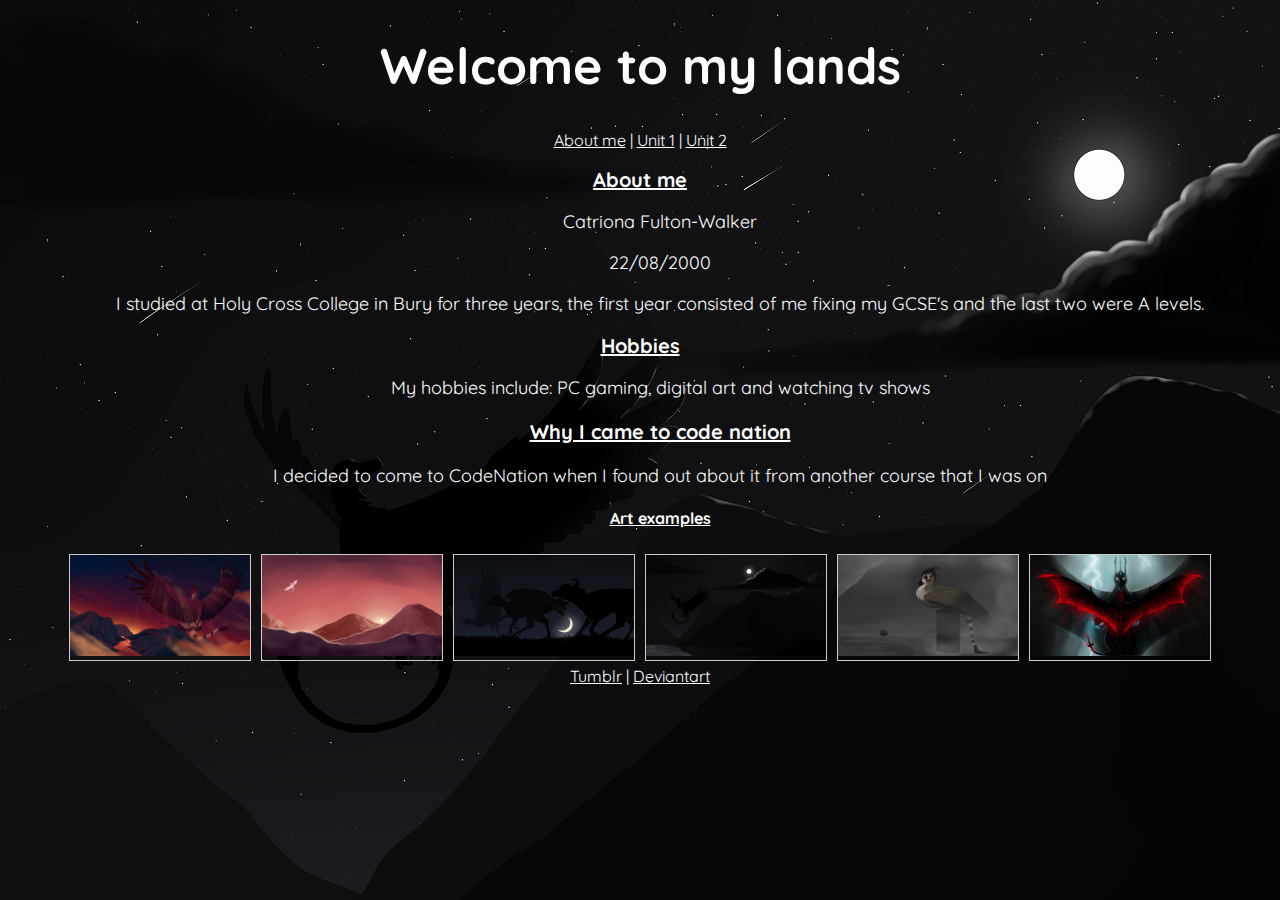
<file: index.html>
<!DOCTYPE html>
<html lang="en">
<style>
.glow {
    text-align: center;
    -webkit-animation: glow 3s ease-in-out infinite alternate;
    -moz-animation: glow 3s ease-in-out infinite alternate;
    animation: glow 3s ease-in-out infinite alternate;
    }
        
    @-webkit-keyframes glow {
    from {
        text-shadow: 0 0 10px #fff, 0 0 20px #fff, 0 0 30px #b56bb8, 0 0 40px #b56bb8, 0 0 50px #b56bb8, 0 0 60px #b56bb8, 0 0 70px #b56bb8;
        }
          
        to {
        text-shadow: 0 0 20px #fff, 0 0 30px #ff0040, 0 0 40px #ff0040, 0 0 50px #ff0040, 0 0 60px #ff0040, 0 0 70px #ff0040, 0 0 80px #ff0040;
          }
        }
        </style>
        </head>
        <body>
        
        <h1 class="glow">Welcome to my lands</h1>
             
        </body>
<head>
    <meta charset="UTF-8">
    <title>About</title>
    <link rel="stylesheet" type="text/css" href="main.css">
</head>
<body>
<div>
    <a href="index.html">About me</a>  |
    <a href="unit1.html">Unit 1</a>  |
    <a href="unit2.html">Unit 2</a>
</div>
<div>
    <h2 class="abouth2">About me</h2>
    <ul>
    <p class="aboutp">Catriona Fulton-Walker</p>
    <p class="aboutp">22/08/2000</p>
    <p class="aboutp">I studied at Holy Cross College in Bury for three years, the first year consisted of me fixing my GCSE's and the last two were A levels.</p>
    </ul>
</div>

<div>
    <h2 class="abouth2">Hobbies</h2>
    <ul>
    <p class="aboutp">My hobbies include: PC gaming, digital art and watching tv shows</p>
    <h3 class="abouth3">Why I came to code nation</h3>
    <p class="aboutp">I decided to come to CodeNation when I found out about it from another course that I was on</p>
    <h4 class="abouth4">Art examples</h4>
    </ul>
</div>
<style>
.center {
    display: flex;
    justify-content: center;
}

div.gallery {
  margin: 5px;
  border: 1px solid #ccc;
  float: left;
  width: 180px;
}

div.gallery:hover {
  border: 1px solid #777;
}

div.gallery img {
  width: 100%;
  height: auto;
}

div.desc {
  padding: 15px;
  text-align: center;
}
</style>
</head>
<body>
<div class="center">
<div class="gallery">
  <a target="_blank" href="flying.png">
    <img src="flying.png" alt="Flying" width="600" height="400">
  </a>
</div>

<div class="gallery">
  <a target="_blank" href="sun.png">
    <img src="sun.png" alt="Sun" width="600" height="400">
  </a>
</div>

<div class="gallery">
  <a target="_blank" href="nightrun.png">
    <img src="nightrun.png" alt="Nightrun" width="600" height="400">
  </a>
</div>

<div class="gallery">
  <a target="_blank" href="meteorsky.png">
    <img src="meteorsky.png" alt="Meteorsky" width="600" height="400">
  </a>
</div>

<div class="gallery">
    <a target="_blank" href="grey.png">
      <img src="grey.png" alt="Grey" width="600" height="400">
    </a>
  </div>

<div class="gallery">
    <a target="_blank" href="lightninglands.png">
      <img src="lightninglands.png" alt="Lightninglands" width="600" height="400">
    </a>
  </div>
</div>
<a href="https://www.tumblr.com/blog/thatdarncat13">Tumblr</a>  |
<a href="https://www.deviantart.com/darkfirewyvern13">Deviantart</a>
</style>

</body>
</html>
</file>
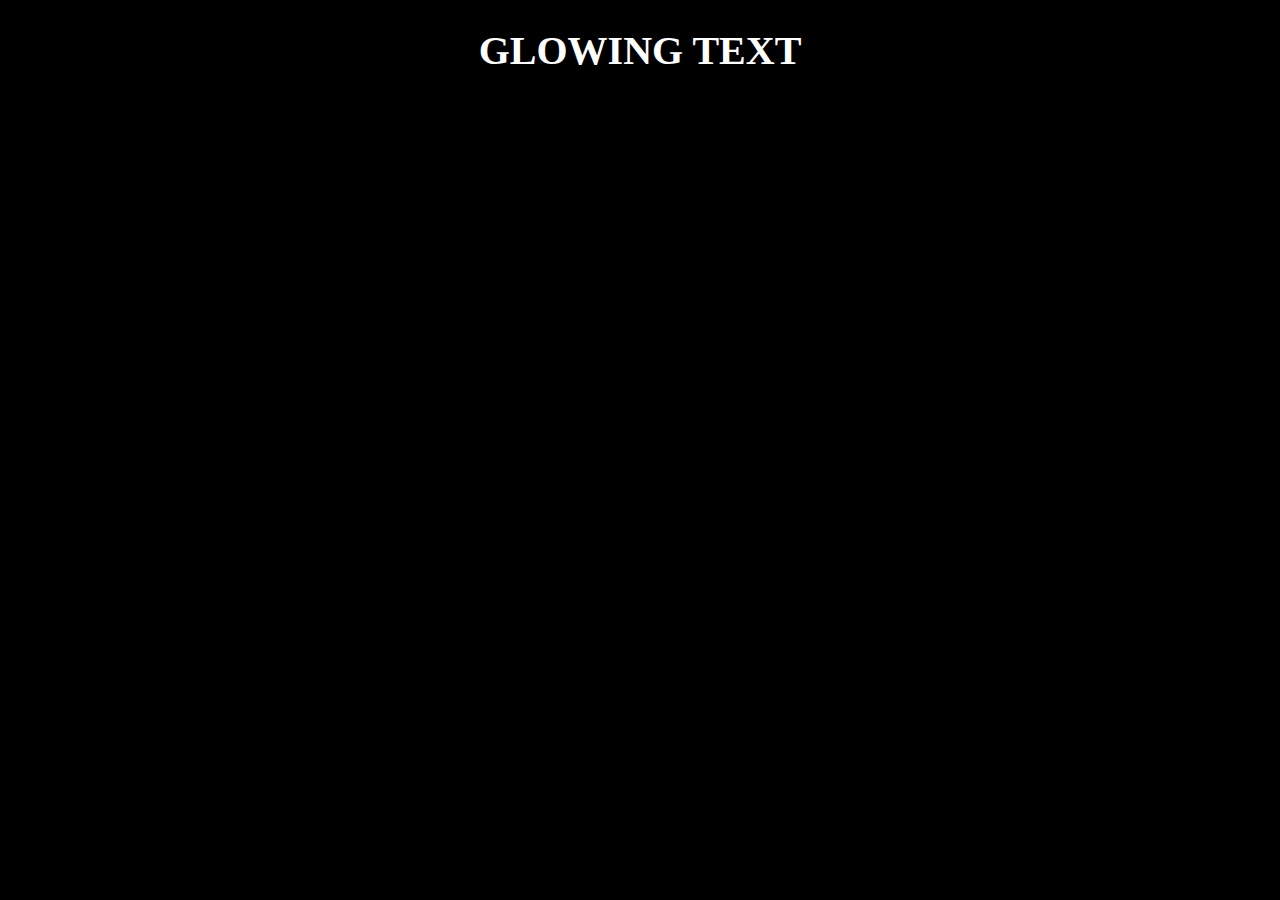
<file: glowy.html>
<!DOCTYPE html>
<html>
<head>
<meta name="viewport" content="width=device-width, initial-scale=1">
<style>
body {
  background-color: black;
  font-family: cursive;
}

.glow {
  font-size: 40px;
  color: #fff;
  text-align: center;
  -webkit-animation: glow 1s ease-in-out infinite alternate;
  -moz-animation: glow 1s ease-in-out infinite alternate;
  animation: glow 1s ease-in-out infinite alternate;
}

@-webkit-keyframes glow {
  from {
    text-shadow: 0 0 10px #fff, 0 0 20px #fff, 0 0 30px #e60073, 0 0 40px #e60073, 0 0 50px #e60073, 0 0 60px #e60073, 0 0 70px #e60073;
  }
  
  to {
    text-shadow: 0 0 20px #fff, 0 0 30px #ff4da6, 0 0 40px #ff4da6, 0 0 50px #ff4da6, 0 0 60px #ff4da6, 0 0 70px #ff4da6, 0 0 80px #ff4da6;
  }
}
</style>
</head>
<body>

<h1 class="glow">GLOWING TEXT</h1>
     
</body>
</html>
</file>
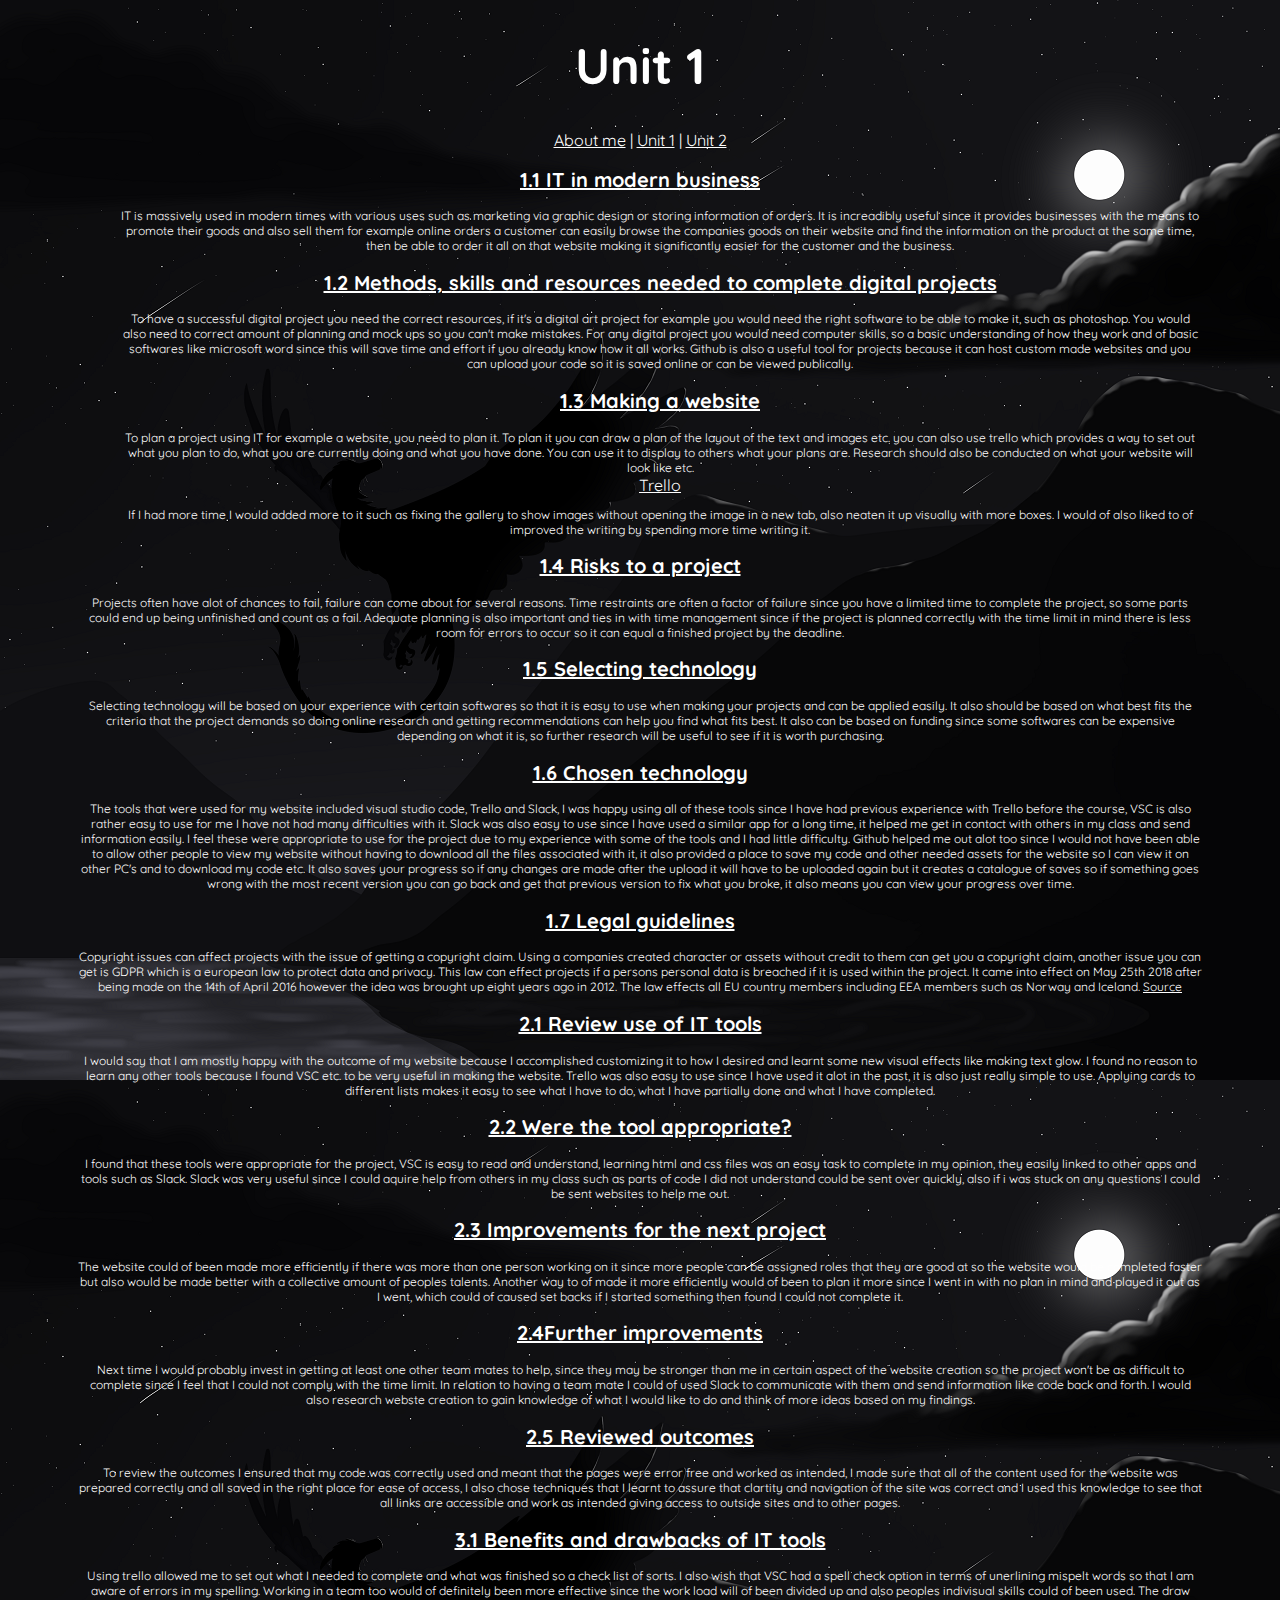
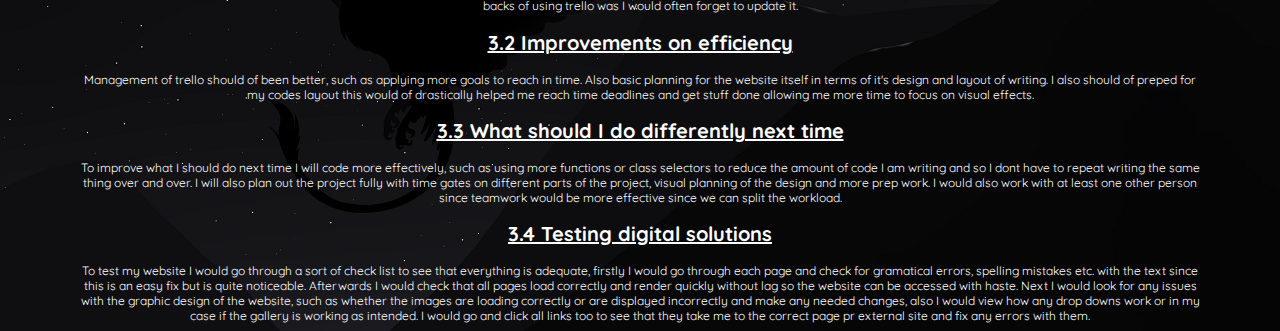
<file: unit1.html>
<!DOCTYPE html>
<html lang="en">
<style>
.glow {
        text-align: center;
        -webkit-animation: glow 3s ease-in-out infinite alternate;
        -moz-animation: glow 3s ease-in-out infinite alternate;
        animation: glow 3s ease-in-out infinite alternate;
        }
    
        @-webkit-keyframes glow {
        from {
            text-shadow: 0 0 10px #fff, 0 0 20px #fff, 0 0 30px #b56bb8, 0 0 40px #b56bb8, 0 0 50px #b56bb8, 0 0 60px #b56bb8, 0 0 70px #b56bb8;
            }
              
            to {
            text-shadow: 0 0 20px #fff, 0 0 30px #ff0040, 0 0 40px #ff0040, 0 0 50px #ff0040, 0 0 60px #ff0040, 0 0 70px #ff0040, 0 0 80px #ff0040;
              }
            }
</style>
</head>
<body>
            
            <h1 class="glow">Unit 1</h1>
                 
            </body>
        </style>
<head>
    <meta charset="UTF-8">
    <title>Unit 1</title>
    <link rel="stylesheet" type="text/css" href="main.css">
</head>
<body>
<div>
        <a href="index.html">About me</a>  |
        <a href="unit1.html">Unit 1</a>  |
        <a href="unit2.html">Unit 2</a>
</div>

<div>
    <h2>1.1 IT in modern business</h2>
    <ul>
    <p class= "marginp">IT is massively used in modern times with various uses such as marketing via graphic design or storing information of orders.
        It is increadibly useful since it provides businesses with the means to promote their goods and also sell them for example online orders
        a customer can easily browse the companies goods on their website and find the information on the product at the same time, then be able
        to order it all on that website making it significantly easier for the customer and the business.</p>

    <h2>1.2 Methods, skills and resources needed to complete digital projects</h2>
    <p class= "marginp">To have a successful digital project you need the correct resources, if it's a digital art project for example you would need the right
        software to be able to make it, such as photoshop. You would also need to correct amount of planning and mock ups so you can't make mistakes.
        For any digital project you would need computer skills, so a basic understanding of how they work and of basic softwares like microsoft
        word since this will save time and effort if you already know how it all works. Github is also a useful tool for projects because it can host
        custom made websites and you can upload your code so it is saved online or can be viewed publically.
    </p>

    <h2>1.3 Making a website</h2>
    <p class= "marginp">To plan a project using IT for example a website, you need to plan it. To plan it you can draw a plan of the layout of the text and images
        etc. you can also use trello which provides a way to set out what you plan to do, what you are currently doing and what you have done. You
        can use it to display to others what your plans are. Research should also be conducted on what your website will look like etc.
    </p>
    <a href="https://trello.com/b/br2RSLNO/website">Trello</a>
    </p>
    <p class= "marginp">If I had more time I would added more to it such as fixing the gallery to show images without opening
        the image in a new tab, also neaten it up visually with more boxes. I would of also liked to of improved the writing by spending more time 
        writing it.</p>
    </ul>
    <h2>1.4 Risks to a project</h2>
    <p class= "marginp">Projects often have alot of chances to fail, failure can come about for several reasons. Time restraints are often a factor of failure
        since you have a limited time to complete the project, so some parts could end up being unfinished and count as a fail. Adequate planning 
        is also important and ties in with time management since if the project is planned correctly with the time limit in mind there is less room
         for errors to occur so it can equal a finished project by the deadline.</p>

    <h2>1.5 Selecting technology</h2>
    <p class= "marginp">Selecting technology will be based on your experience with certain softwares so that it is easy to use when making your projects and can be
        applied easily. It also should be based on what best fits the criteria that the project demands so doing online research and getting
        recommendations can help you find what fits best. It also can be based on funding since some softwares can be expensive depending on what it is, so further
        research will be useful to see if it is worth purchasing.
    </p>

    <h2>1.6 Chosen technology</h2>
    <p class= "marginp">The tools that were used for my website included visual studio code, Trello and Slack, 
        I was happy using all of these tools since I have had previous experience with Trello before the course, VSC is also rather easy to use for
        me I have not had many difficulties with it. Slack was also easy to use since I have used a similar app for a long time, it  helped me get
        in contact with others in my class and send information easily. I feel these were appropriate to use for the project due to my experience 
        with some of the tools and I had little difficulty. Github helped me out alot too since I would not have been able to allow other people to
        view my website without having to download all the files associated with it, it also provided a place to save my code and other needed assets
        for the website so I can view it on other PC's and to download my code etc. It also saves your progress so if any changes are made after the
        upload it will have to be uploaded again but it creates a catalogue of saves so if something goes wrong with the most recent version you can
        go back and get that previous version to fix what you broke, it also means you can view your progress over time.
    </p>

    <h2>1.7 Legal guidelines</h2>
    <p class= "marginp">Copyright issues can affect projects with the issue of getting a copyright claim. Using a companies created character or assets without credit
         to them can get you a copyright claim, another issue you can get is GDPR which is a european law to protect data and privacy. This law can 
         effect projects if a persons personal data is breached if it is used within the project. It came into effect on May 25th 2018 after being made
        on the 14th of April 2016 however the idea was brought up eight years ago in 2012. The law effects all EU country members including EEA members
        such as Norway and Iceland.
    <a href= "https://en.wikipedia.org/wiki/General_Data_Protection_Regulation">Source</a>
    </p>

    <h2>2.1 Review use of IT tools</h2>
    <p class= "marginp">I would say that I am mostly happy with the outcome of my website because I accomplished customizing it to how I desired and learnt some new
        visual effects like making text glow. I found no reason to learn any other tools because I found VSC etc. to be very useful in making the
        website. Trello was also easy to use since I have used it alot in the past, it is also just really simple to use. Applying cards to different lists makes it
        easy to see what I have to do, what I have partially done and what I have completed.
    </p>
    <h2>2.2 Were the tool appropriate?</h2>
    <p class= "marginp">I found that these tools were appropriate for the project, VSC is easy to read and understand, learning html and css files was an easy task to
        complete in my opinion, they easily linked to other apps and tools such as Slack. Slack was very useful since I could aquire help from others in my class such
        as parts of code I did not understand could be sent over quickly, also if i was stuck on any questions I could be sent websites to help me out.

    </p>

    <h2>2.3 Improvements for the next project</h2>
    <p class= "marginp">The website could of been made more efficiently if there was more than one person
        working on it since more people can be assigned roles that they are good at so the website would be completed faster but also would be made
        better with a collective amount of peoples talents. Another way to of made it more efficiently would of been to plan it more since I went in
        with no plan in mind and played it out as I went, which could of caused set backs if I started something then found I could not complete it.
    </p>

    <h2>2.4Further improvements</h2>
    <p class= "marginp">Next time I would probably invest in getting at least one other team mates to help, since they may be stronger than me in certain aspect of
        the website creation so the project won't be as difficult to complete since I feel that I could not comply with the time limit. In relation
        to having a team mate I could of used Slack to communicate with them and send information like code back and forth. I would also research webste creation to
        gain knowledge of what I would like to do and think of more ideas based on my findings.
    </p>

    <h2>2.5 Reviewed outcomes</h2>
    <p class= "marginp">To review the outcomes I ensured that my code was correctly used and meant that the pages were error free and worked as intended, I made sure
        that all of the content used for the website was prepared correctly and all saved in the right place for ease of access, I also chose
        techniques that I learnt to assure that clartity and navigation of the site was correct and I used this knowledge to see that all links are 
        accessible and work as intended giving access to outside sites and to other pages.
    </p>

    <h2>3.1 Benefits and drawbacks of IT tools</h2>
    <p class= "marginp">Using trello allowed me to set out what I needed to complete and what was finished so a check list of sorts. I also wish that VSC had a spell
        check option in terms of unerlining mispelt words so that I am aware of errors in my spelling. Working in a team too would of definitely been
        more effective since the work load will of been divided up and also peoples indivisual skills could of been used. The draw backs of using trello was I would
        often forget to update it.
    </p>

    <h2>3.2 Improvements on efficiency</h2>
    <p class= "marginp">Management of trello should of been better, such as applying more goals to reach in time. Also basic planning for the website itself in terms
        of it's design and layout of writing. I also should of preped for my codes layout this would of drastically helped me reach time deadlines and get stuff done
        allowing me more time to focus on visual effects.
    </p>

    <h2>3.3 What should I do differently next time</h2>
    <p class= "marginp">To improve what I should do next time I will code more effectively, such as using more functions or class selectors to reduce the amount of
        code I am writing and so I dont have to repeat writing the same thing over and over. I will also plan out the project fully with time gates
        on different parts of the project, visual planning of the design and more prep work. I would also work with at least one other person since teamwork would
        be more effective since we can split the workload.
    </p>
    <h2>3.4 Testing digital solutions</h2>
    <p class= "marginp">To test my website I would go through a sort of check list to see that everything is adequate, firstly I would go through each page and check
        for gramatical errors, spelling mistakes etc. with the text since this is an easy fix but is quite noticeable. Afterwards I would check that
        all pages load correctly and render quickly without lag so the website can be accessed with haste. Next I would look for any issues with the
        graphic design of the website, such as whether the images are loading correctly or are displayed incorrectly and make any needed changes, also
        I would view how any drop downs work or in my case if the gallery is working as intended. I would go and click all links too to see that they
        take me to the correct page pr external site and fix any errors with them.
    </p>
</div>


</body>
</html>
</file>
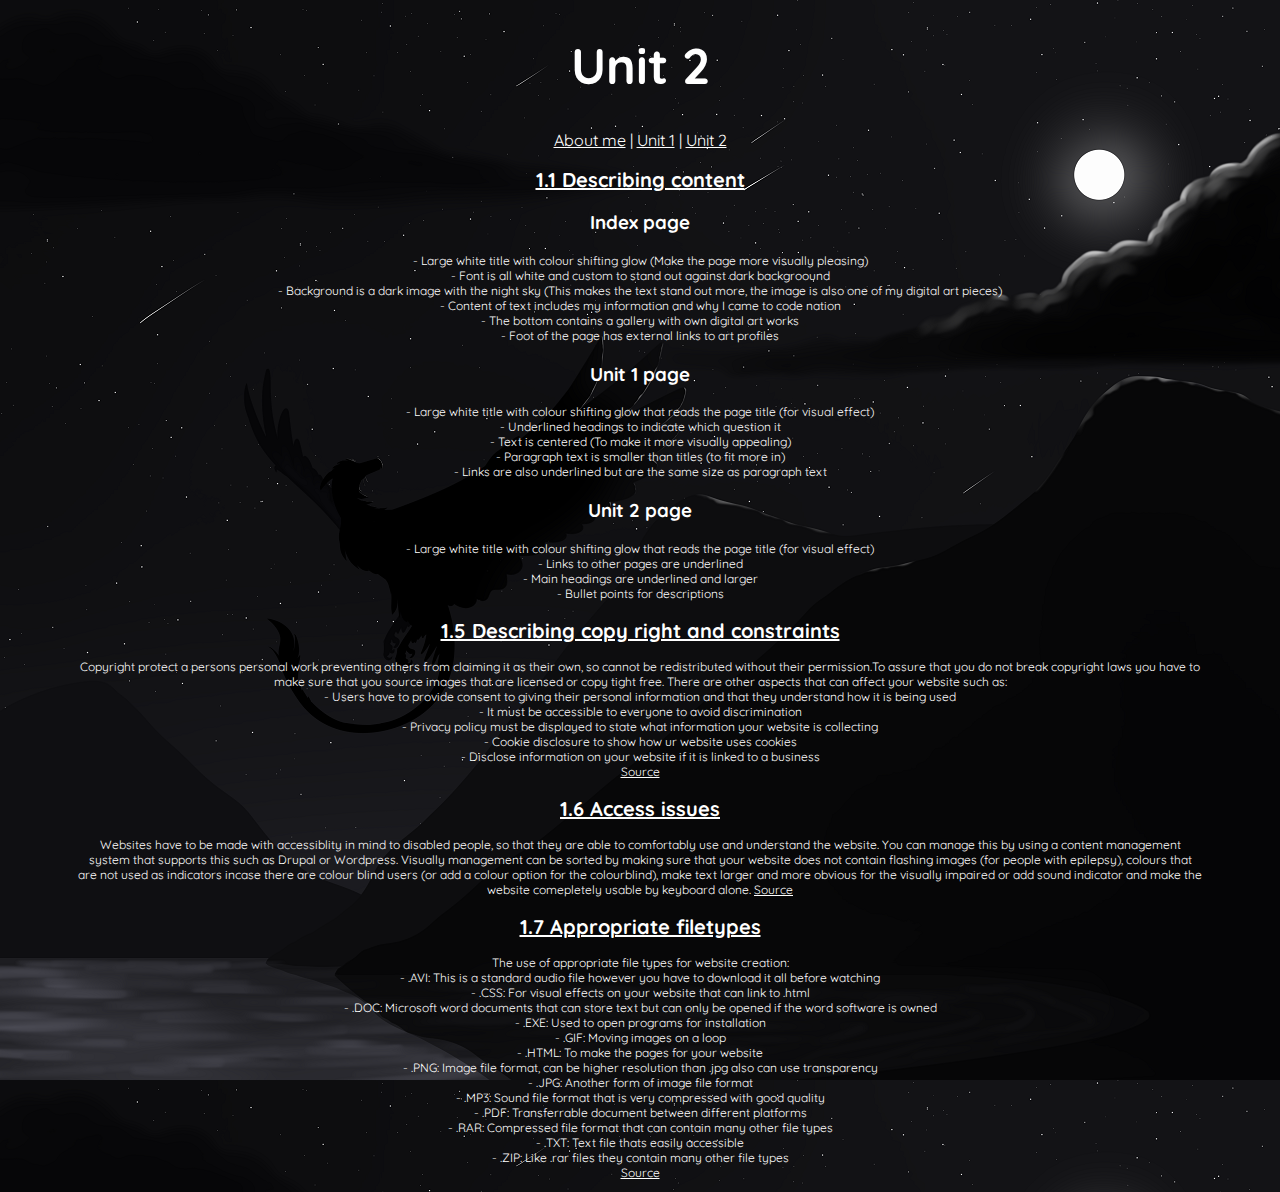
<file: unit2.html>
<!DOCTYPE html>
<html lang="en">
<style>
.glow {
        text-align: center;
        -webkit-animation: glow 3s ease-in-out infinite alternate;
        -moz-animation: glow 3s ease-in-out infinite alternate;
        animation: glow 3s ease-in-out infinite alternate;
        }
            
        @-webkit-keyframes glow {
        from {
            text-shadow: 0 0 10px #fff, 0 0 20px #fff, 0 0 30px #b56bb8, 0 0 40px #b56bb8, 0 0 50px #b56bb8, 0 0 60px #b56bb8, 0 0 70px #b56bb8;
            }
              
            to {
            text-shadow: 0 0 20px #fff, 0 0 30px #ff0040, 0 0 40px #ff0040, 0 0 50px #ff0040, 0 0 60px #ff0040, 0 0 70px #ff0040, 0 0 80px #ff0040;
              }
            }
            </style>
            </head>
            <body>
            
            <h1 class="glow">Unit 2</h1>
                 
            </body>
        </style>
<head>
    <meta charset="UTF-8">
    <title>Unit 2</title>
    <link rel="stylesheet" type="text/css" href="main.css">
</head>
<body>

<div>
        <a href="index.html">About me</a>  |
        <a href="unit1.html">Unit 1</a>  |
        <a href="unit2.html">Unit 2</a>
</div>
<h2>1.1 Describing content</h2>
<h3>Index page</h3>
<p>- Large white title with colour shifting glow (Make the page more visually pleasing)
<br>- Font is all white and custom to stand out against dark backgroound
<br>- Background is a dark image with the night sky (This makes the text stand out more, the image is also one of my digital art pieces)
<br>- Content of text includes my information and why I came to code nation
<br>- The bottom contains a gallery with own digital art works
<br>- Foot of the page has external links to art profiles
</p>
<h3>Unit 1 page</h3>
<p>- Large white title with colour shifting glow that reads the page title (for visual effect)
<br>- Underlined headings to indicate which question it
<br>- Text is centered (To make it more visually appealing)
<br>- Paragraph text is smaller than titles (to fit more in)
<br>- Links are also underlined but are the same size as paragraph text
</p>
<h3>Unit 2 page</h3>
<p>- Large white title with colour shifting glow that reads the page title (for visual effect)
<br>- Links to other pages are underlined
<br>- Main headings are underlined and larger
<br>- Bullet points for descriptions
</p>

<h2>1.5 Describing copy right and constraints</h2>
<p class= "marginp">Copyright protect a persons personal work preventing others from claiming it as their own, so cannot be redistributed without
    their permission.To assure that you do not break copyright laws you have to make sure that you source images that are licensed
    or copy tight free. There are other aspects that can affect your website such as:

<br>- Users have to provide consent to giving their personal information and that they understand how it is being used
<br>- It must be accessible to everyone to avoid discrimination
<br>- Privacy policy must be displayed to state what information your website is collecting
<br>- Cookie disclosure to show how ur website uses cookies
<br>- Disclose information on your website if it is linked to a business 
<br> <a href="http://www.ict4lt.org/en/en_copyright.htm">Source</a>
</p>
<h2>1.6 Access issues</h2>
<p class= "marginp">Websites have to be made with accessiblity in mind to disabled people, so that they are able to comfortably use and understand the
    website. You can manage this by using a content management system that supports this such as Drupal or Wordpress. Visually management
    can be sorted by making sure that your website does not contain flashing images (for people with epilepsy), colours that are not used
    as indicators incase there are colour blind users (or add a colour option for the colourblind), make text larger and more obvious for
    the visually impaired or add sound indicator and make the website comepletely usable by keyboard alone.
    <a href="https://www.w3.org/WAI/fundamentals/accessibility-intro/#making">Source</a>
</p>
<h2>1.7 Appropriate filetypes</h2>
<p>The use of appropriate file types for website creation:
<br>- .AVI: This is a standard audio file however you have to download it all before watching
<br>- .CSS: For visual effects on your website that can link to .html
<br>- .DOC: Microsoft word documents that can store text but can only be opened if the word software is owned
<br>- .EXE: Used to open programs for installation
<br>- .GIF: Moving images on a loop
<br>- .HTML: To make the pages for your website 
<br>- .PNG: Image file format, can be higher resolution than .jpg also can use transparency
<br>- .JPG: Another form of image file format
<br>- .MP3: Sound file format that is very compressed with good quality
<br>- .PDF: Transferrable document between different platforms
<br>- .RAR: Compressed file format that can contain many other file types
<br>- .TXT: Text file thats easily accessible
<br>- .ZIP: Like .rar files they contain many other file types 
<br><a href="https://www.yourhtmlsource.com/starthere/fileformats.html">Source</a>
</p>
</body>
</html>
</file>
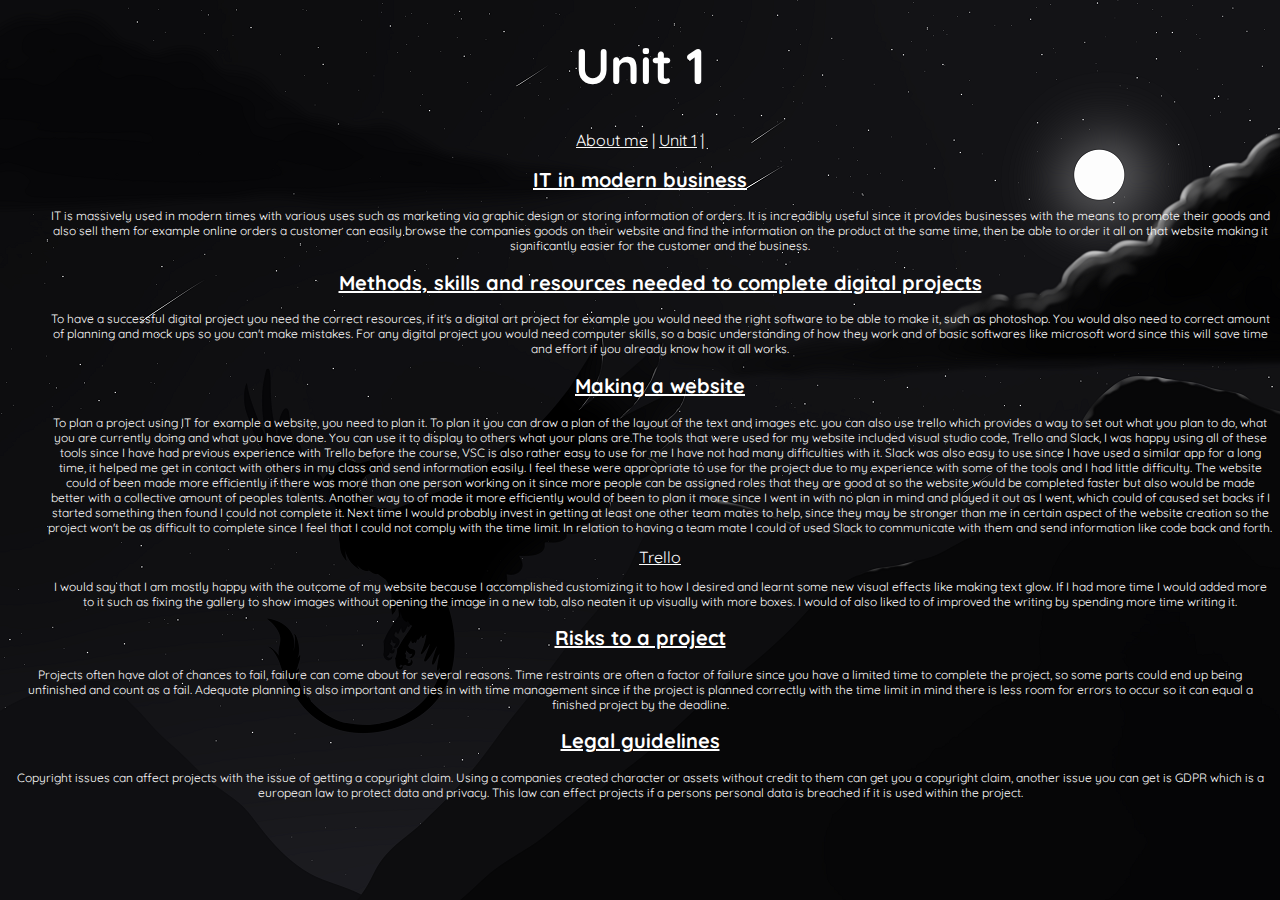
<file: website copy.html>
<!DOCTYPE html>
<html lang="en">
<style>
.glow {
        text-align: center;
        -webkit-animation: glow 3s ease-in-out infinite alternate;
        -moz-animation: glow 3s ease-in-out infinite alternate;
        animation: glow 3s ease-in-out infinite alternate;
        }
            
        @-webkit-keyframes glow {
        from {
            text-shadow: 0 0 10px #fff, 0 0 20px #fff, 0 0 30px #b56bb8, 0 0 40px #b56bb8, 0 0 50px #b56bb8, 0 0 60px #b56bb8, 0 0 70px #b56bb8;
            }
              
            to {
            text-shadow: 0 0 20px #fff, 0 0 30px #ff0040, 0 0 40px #ff0040, 0 0 50px #ff0040, 0 0 60px #ff0040, 0 0 70px #ff0040, 0 0 80px #ff0040;
              }
            }
            </style>
            </head>
            <body>
            
            <h1 class="glow">Unit 1</h1>
                 
            </body>
        </style>
<head>
    <meta charset="UTF-8">
    <title>Unit 1</title>
    <link rel="stylesheet" type="text/css" href="main.css">
</head>
<body>

<div>
        <a href="website.html">About me</a>  |
        <a href="website copy.html">Unit 1</a>  |
</div>

<div>
    <h2>IT in modern business</h2>
    <ul>
    <p>IT is massively used in modern times with various uses such as marketing via graphic design or storing information of orders.
        It is increadibly useful since it provides businesses with the means to promote their goods and also sell them for example online orders
        a customer can easily browse the companies goods on their website and find the information on the product at the same time, then be able
        to order it all on that website making it significantly easier for the customer and the business.</p>

    <h2>Methods, skills and resources needed to complete digital projects</h2>
    <p>To have a successful digital project you need the correct resources, if it's a digital art project for example you would need the right
        software to be able to make it, such as photoshop. You would also need to correct amount of planning and mock ups so you can't make mistakes.
        For any digital project you would need computer skills, so a basic understanding of how they work and of basic softwares like microsoft
        word since this will save time and effort if you already know how it all works.</p>

    <h2>Making a website</h2>
    <p>To plan a project using IT for example a website, you need to plan it. To plan it you can draw a plan of the layout of the text and images
        etc. you can also use trello which provides a way to set out what you plan to do, what you are currently doing and what you have done. You
        can use it to display to others what your plans are.The tools that were used for my website included visual studio code, Trello and Slack, 
        I was happy using all of these tools since I have had previous experience with Trello before the course, VSC is also rather easy to use for
        me I have not had many difficulties with it. Slack was also easy to use since I have used a similar app for a long time, it  helped me get
        in contact with others in my class and send information easily. I feel these were appropriate to use for the project due to my experience 
        with some of the tools and I had little difficulty. The website could of been made more efficiently if there was more than one person
        working on it since more people can be assigned roles that they are good at so the website would be completed faster but also would be made
        better with a collective amount of peoples talents. Another way to of made it more efficiently would of been to plan it more since I went in
        with no plan in mind and played it out as I went, which could of caused set backs if I started something then found I could not complete it.
        Next time I would probably invest in getting at least one other team mates to help, since they may be stronger than me in certain aspect of
        the website creation so the project won't be as difficult to complete since I feel that I could not comply with the time limit. In relation
        to having a team mate I could of used Slack to communicate with them and send information like code back and forth.
    </p>
    <a href="https://trello.com/b/br2RSLNO/website">Trello</a>
    </p>
    <p>I would say that I am mostly happy with the outcome of my website because I accomplished customizing it to how I desired and learnt some new
        visual effects like making text glow. If I had more time I would added more to it such as fixing the gallery to show images without opening
        the image in a new tab, also neaten it up visually with more boxes. I would of also liked to of improved the writing by spending more time 
        writing it.</p>
    </ul>
    <h2>Risks to a project</h2>
    <p>Projects often have alot of chances to fail, failure can come about for several reasons. Time restraints are often a factor of failure
        since you have a limited time to complete the project, so some parts could end up being unfinished and count as a fail. Adequate planning 
        is also important and ties in with time management since if the project is planned correctly with the time limit in mind there is less room
         for errors to occur so it can equal a finished project by the deadline.</p>
    <h2>Legal guidelines</h2>
    <p>Copyright issues can affect projects with the issue of getting a copyright claim. Using a companies created character or assets without credit
         to them can get you a copyright claim, another issue you can get is GDPR which is a european law to protect data and privacy. This law can 
         effect projects if a persons personal data is breached if it is used within the project.</p>
</div>


</body>
</html>
</file>
<file: main.css>
@import url('https://fonts.googleapis.com/css?family=Quicksand&display=swap');
* body {
    text-align: center;
    background-image: url("meteorsky.png");
    font-family: "Quicksand", sans-serif;
    color: white;
   } 

* .center {
    text-align: center;
   }

/* unvisited link */
a:link {
        color: rgb(255, 255, 255);
      }
      
      /* visited link */
      a:visited {
        color: rgb(255, 255, 255);
      }
      
      /* mouse over link */
      a:hover {
        color: rgb(236, 43, 75);
      }
      
      /* selected link */
      a:active {
        color: rgb(236, 43, 75);
      }
.abouth1 {
    text-align: center;
    font-family: "Quicksand", sans-serif;
    color: white;
    font-size: 50px;
    margin: 50px;
    }
    
.abouth2 {
        text-decoration: underline;
        text-align: center;
        font-family: "Quicksand", sans-serif;
        color:white;
        font-size: 20px;
        }

.abouth3 {
        text-decoration: underline;
        text-align: center;
        font-family: "Quicksand", sans-serif;
         color:white;
         font-size: 20px;
       }

.abouth4 {
        text-decoration: underline;
        text-align: center;
        font-family: "Quicksand", sans-serif;
         color:white;
         font-size: 16px;
       }
.aboutp {
        text-align: center;
        font-family: "Quicksand", sans-serif;
            color:white;
            font-size: 18px;
            }
   
.marginp {
        margin: 0px 70px 0px;
        }
h1 {
        text-align: center;
        font-family: "Quicksand", sans-serif;
        color: white;
        font-size: 50px;
        }
                
h2 {
        text-decoration: underline;
        text-align: center;
        font-family: "Quicksand", sans-serif;
        color:white;
        font-size: 20px;
        }
p {
        text-align: center;
        font-family: "Quicksand", sans-serif;
        color:white;
        font-size: 12px;
        }
</file>
